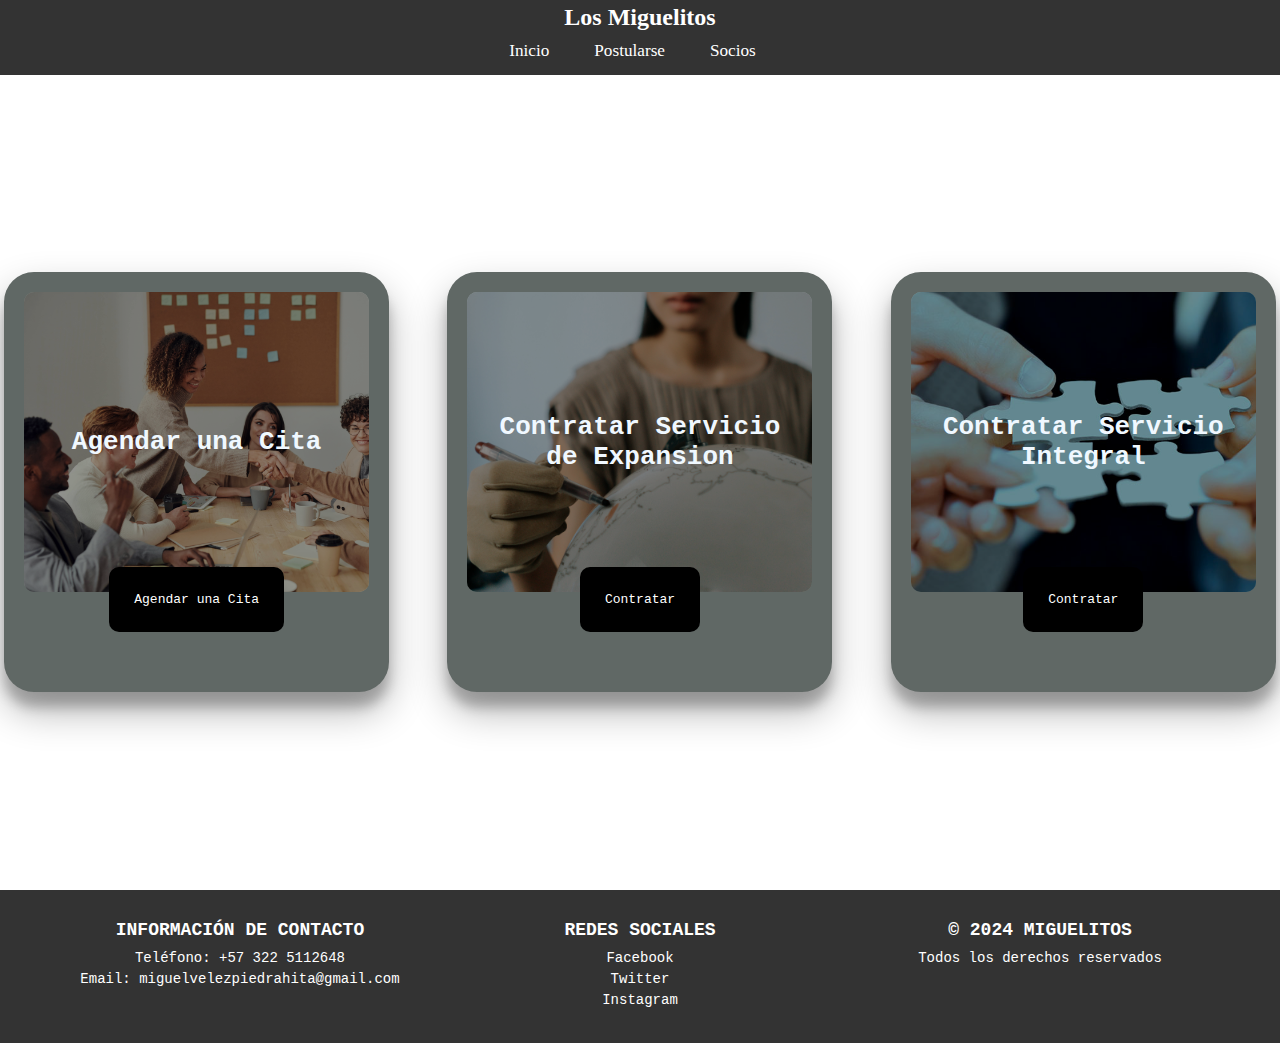
<file: empresas.html>
<!DOCTYPE html>
<html lang="es">

<head>
    <meta charset="UTF-8">
    <meta name="viewport" content="width=device-width, initial-scale=1.0">
    <title>Los Miguelitos</title>
    <link rel="stylesheet" href="empresas.css">
    <link rel="shortcut icon" href="imagenes/logo.png" type="image/x-icon">
</head>

<body>
    <header>
        <div class="seccion_paginas">
            <div class="logo">Los Miguelitos</div>
            <nav>
                <ul>
                    <li><a href="index.html">Inicio</a></li>
                    <li><a href="postularse.html">Postularse</a></li>
                    <li><a href="socios.html">Socios</a></li>
                </ul>
            </nav>
          </div>
    </header>
    <main>
        <section>
            <div class="Card">
                <div class="Cardimagen --CardCita">
                    <div class="oscuroCard">
                        <h1>Agendar una Cita</h1>
                    </div>
                </div>
                <a href="#pestanaInfo" class="CardBoton"> Agendar una Cita</a>
            </div>
            <div id="pestanaInfo">
                <div class="informacionFondo">
                    <div class="informacion  --AgendarCita">
                        <h2>Contactanos por whatsapp</h2>
                        <a href="wa.link/mfbibf">Link de Contacto</a>
                        <img src="imagenes/wa.link_mfbibf.png" alt="link de contacto">
                    </div>
                </div>
            </div>
        </section>
        <section>
            <div class="Card">
                <div class="Cardimagen  --CardExpansion">
                    <div class="oscuroCard">
                        <h1>Contratar Servicio de Expansion</h1>
                    </div>
                </div>
                <a href="#pestanaInfoExpansion" class="CardBoton">Contratar</a>
                <div id="pestanaInfoExpansion">
                    <div class="informacionFondo">
                        <div class="informacion">
                            <div class="form-container">
                                <h2>Contrata nuestro servicio de expansion</h2>
                                <form action="#" method="POST" class="form">
                                    <div class="form-group">
                                        <label for="nombre">Nombre</label>
                                        <input type="text" id="nombre" name="nombre" required>
                                    </div>
                        
                                    <div class="form-group">
                                        <label for="email">Correo Electrónico</label>
                                        <input type="email" id="email" name="email" required>
                                    </div>
                        
                                    <div class="form-group">
                                        <label for="mensaje">Mensaje</label>
                                        <textarea id="mensaje" name="mensaje" rows="4" required></textarea>
                                    </div>
                        
                                    <div class="form-group">
                                        <button type="submit">Enviar</button>
                                    </div>
                                </form>
                            </div>
                        </div>
                    </div>
                </div>
            </div>
        </section>
        <section>
            <div class="Card">
                <div class="Cardimagen  --CardIntegral">
                    <div class="oscuroCard">
                        <h1>Contratar Servicio Integral</h1>
                    </div>
                </div>
                <a href="#pestanaInfoIntegral" class="CardBoton">Contratar</a>
                <div id="pestanaInfoIntegral">
                    <div class="informacionFondo">
                        <div class="informacion  --ContratarIntegral">
                            <div class="form-container">
                                <h2>Contrata nuestro servicio integral</h2>
                                <form action="#" method="POST" class="form">
                                    <div class="form-group">
                                        <label for="nombre">Nombre</label>
                                        <input type="text" id="nombre" name="nombre" required>
                                    </div>
                        
                                    <div class="form-group">
                                        <label for="email">Correo Electrónico</label>
                                        <input type="email" id="email" name="email" required>
                                    </div>
                        
                                    <div class="form-group">
                                        <label for="mensaje">Mensaje</label>
                                        <textarea id="mensaje" name="mensaje" rows="4" required></textarea>
                                    </div>
                        
                                    <div class="form-group">
                                        <button type="submit">Enviar</button>
                                    </div>
                                </form>
                            </div>
                        </div>
                    </div>
                </div>
            </div>
        </section>
    </main>
    <footer>
        <div class="footer-container">
          <div class="footer-section">
              <h3>Información de Contacto</h3>
              <p>Teléfono: +57 322 5112648</p>
              <p>Email: miguelvelezpiedrahita@gmail.com</p>
          </div>
          <div class="footer-section">
              <h3>Redes Sociales</h3>
              <ul>
                  <li><a href="https://www.facebook.com" target="_blank">Facebook</a></li>
                  <li><a href="https://www.twitter.com" target="_blank">Twitter</a></li>
                  <li><a href="https://www.instagram.com" target="_blank">Instagram</a></li>
              </ul>
          </div>
          <div class="footer-section">
              <h3>&copy; 2024 Miguelitos</h3>
              <p>Todos los derechos reservados</p>
            </div>
      </footer>
</body>

</html>
</file>
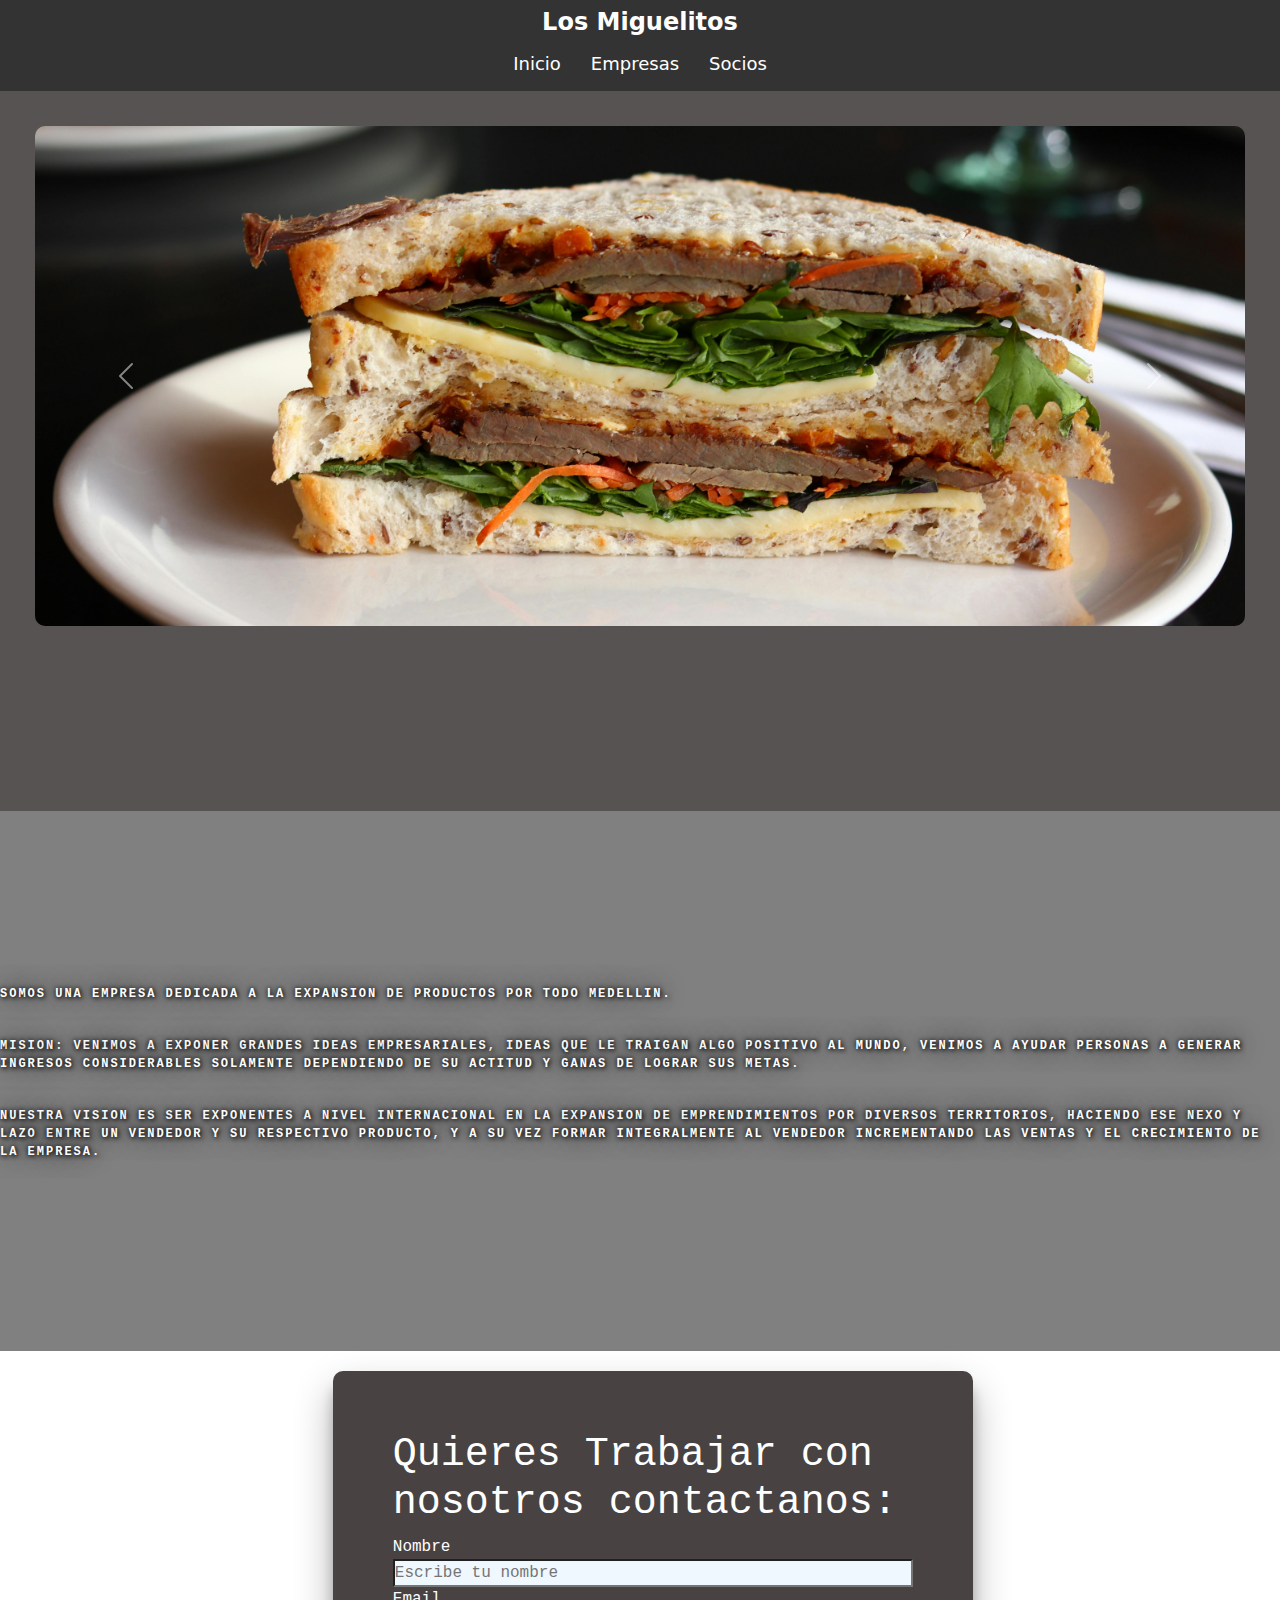
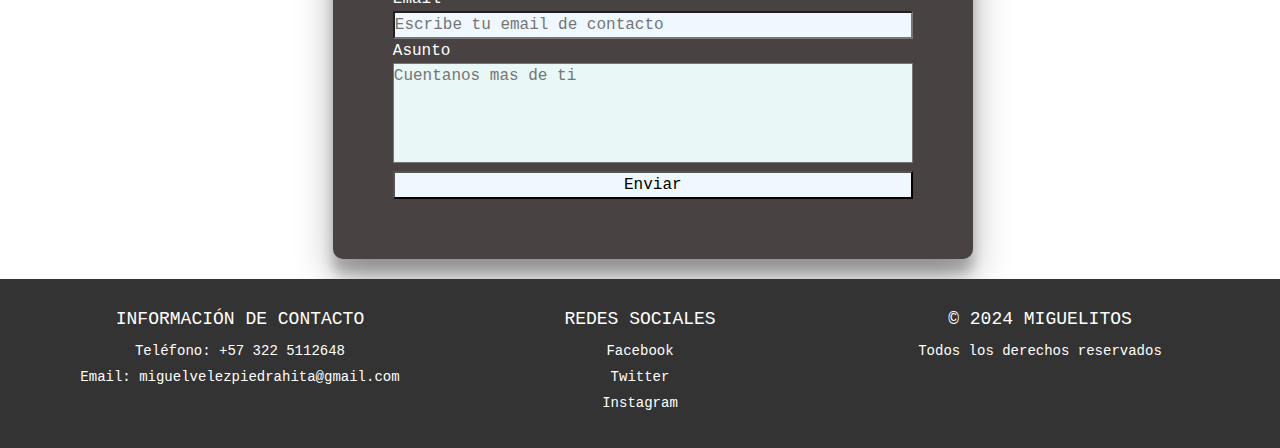
<file: postularse.html>
<!DOCTYPE html>
<html lang="en">
<head>
    <meta charset="UTF-8">
    <meta name="viewport" content="width=device-width, initial-scale=1.0">
    <title>Los Miguelitos</title>
    <link rel="stylesheet" href="postularse.css">
    <link rel="shortcut icon" href="imagenes/logo.png" type="image/x-icon">
    <link href="https://cdn.jsdelivr.net/npm/bootstrap@5.3.3/dist/css/bootstrap.min.css" rel="stylesheet" integrity="sha384-QWTKZyjpPEjISv5WaRU9OFeRpok6YctnYmDr5pNlyT2bRjXh0JMhjY6hW+ALEwIH" crossorigin="anonymous">
</head>
<body>
    <header>
        <div class="seccion_paginas">
          <div class="logo">Los Miguelitos</div>
          <nav>
              <ul>
                  <li><a href="index.html">Inicio</a></li>
                  <li><a href="empresas.html">Empresas</a></li>
                  <li><a href="socios.html">Socios</a></li>
              </ul>
          </nav>
        </div>
    </header>
    <main>
        <section class="section_campana">
            <div id="carouselExampleRide" class="carousel slide" data-bs-ride="true">
                <div class="carousel-inner">
                  <div class="carousel-item active">
                    <img src="imagenes/imagenPromocion1.jpg" class="d-block w-100  imagenPromocion" alt="...">
                  </div>
                  <div class="carousel-item">
                    <img src="imagenes/imagenPromocion2.jpg" class="d-block w-100  imagenPromocion" alt="...">
                  </div>
                  <div class="carousel-item">
                    <img src="imagenes/imagenPromocion3.jpg" class="d-block w-100  imagenPromocion" alt="...">
                  </div>
                </div>
                <button class="carousel-control-prev" type="button" data-bs-target="#carouselExampleRide" data-bs-slide="prev">
                  <span class="carousel-control-prev-icon" aria-hidden="true"></span>
                  <span class="visually-hidden">Previous</span>
                </button>
                <button class="carousel-control-next" type="button" data-bs-target="#carouselExampleRide" data-bs-slide="next">
                  <span class="carousel-control-next-icon" aria-hidden="true"></span>
                  <span class="visually-hidden">Next</span>
                </button>
              </div>
        </section>
        <section class="informacionNuestra">
          <div class="informacion--Camilo">
            <p>Somos una empresa dedicada a la expansion de productos por todo Medellin.</p>
            <br>
            <div class="lala"></div>
            <p>Mision: Venimos a exponer grandes ideas empresariales, ideas que le traigan algo positivo al mundo, venimos a ayudar personas a generar ingresos considerables solamente dependiendo de su actitud y ganas de lograr sus metas.</p>
            <br>
            <div class="lele"></div>
            <p>Nuestra vision es ser exponentes a nivel internacional en la expansion de emprendimientos por diversos territorios, haciendo ese nexo y lazo entre un vendedor y su respectivo producto, y a su vez formar integralmente al vendedor incrementando las ventas y el crecimiento de la empresa.</p>
          </div>
        </section>
        <section class="seccion_formulario">
            <form action="/ruta de formulario" method="post">
              <h1>Quieres Trabajar con nosotros contactanos:</h1>
                    <label for="name">Nombre</label>
                    <br>
                    <input type="text" id="Name" name="name" placeholder="Escribe tu nombre">
                    <label for="email">Email</label>
                    <br>
                    <input type="email" id="Name" name="email" placeholder="Escribe tu email de contacto">
                    <label for="subject">Asunto</label>
                    <br>
                    <textarea name="subject" id="subject" placeholder="Cuentanos mas de ti" r></textarea>
                <input class="submit_" type="submit" value="Enviar">
            </form>
        </section>
    </main>
    <footer>
      <div class="footer-container">
        <div class="footer-section">
            <h3>Información de Contacto</h3>
            <p>Teléfono: +57 322 5112648</p>
            <p>Email: miguelvelezpiedrahita@gmail.com</p>
        </div>
        <div class="footer-section">
            <h3>Redes Sociales</h3>
            <ul>
                <li><a href="https://www.facebook.com" target="_blank">Facebook</a></li>
                <li><a href="https://www.twitter.com" target="_blank">Twitter</a></li>
                <li><a href="https://www.instagram.com" target="_blank">Instagram</a></li>
            </ul>
        </div>
        <div class="footer-section">
            <h3>&copy; 2024 Miguelitos</h3>
            <p>Todos los derechos reservados</p>
          </div>
    </footer>
    <script src="https://cdn.jsdelivr.net/npm/@popperjs/core@2.11.8/dist/umd/popper.min.js" integrity="sha384-I7E8VVD/ismYTF4hNIPjVp/Zjvgyol6VFvRkX/vR+Vc4jQkC+hVqc2pM8ODewa9r" crossorigin="anonymous"></script>
    <script src="https://cdn.jsdelivr.net/npm/bootstrap@5.3.3/dist/js/bootstrap.min.js" integrity="sha384-0pUGZvbkm6XF6gxjEnlmuGrJXVbNuzT9qBBavbLwCsOGabYfZo0T0to5eqruptLy" crossorigin="anonymous"></script>
</body>
</html>
</file>
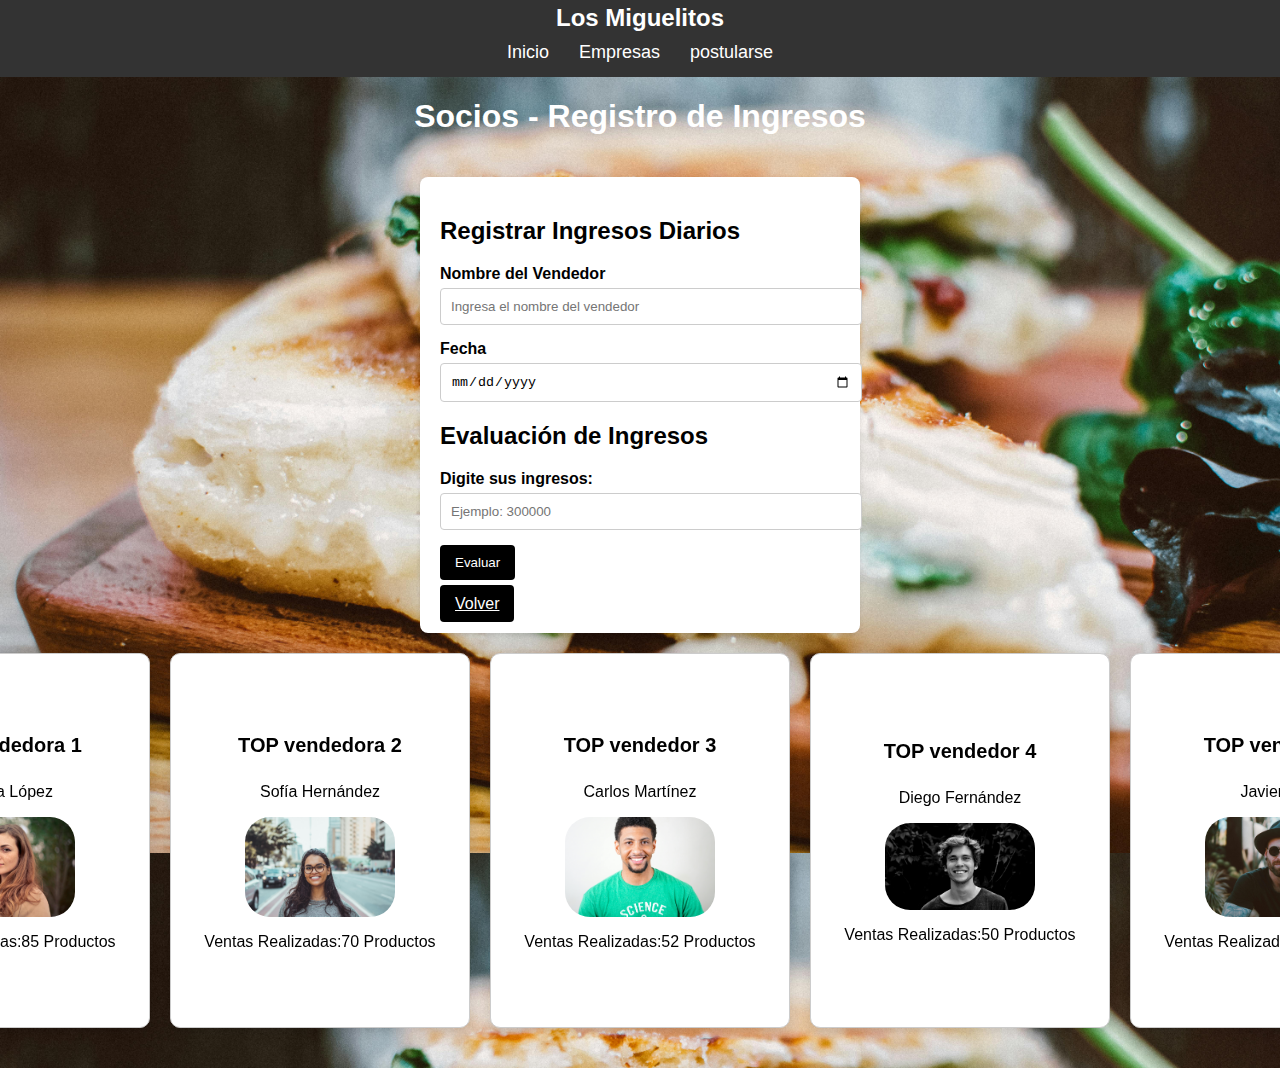
<file: socios.html>
<!DOCTYPE html>
<html lang="en">
<head>
    <meta charset="UTF-8">
    <meta name="viewport" content="width=device-width, initial-scale=1.0">
    <title>Los Miguelitos</title>
    <link rel="stylesheet" href="socios.css">
    <link rel="shortcut icon" href="imagenes/logo.png" type="image/x-icon">
</head>
<body>
    <header>
        <div class="seccion_paginas">
            <div class="logo">Los Miguelitos</div>
            <nav>
                <ul>
                    <li><a href="index.html">Inicio</a></li>
                    <li><a href="empresas.html">Empresas</a></li>
                    <li><a href="postularse.html">postularse</a></li>
                </ul>
            </nav>
          </div>
    </header>
    <h1>Socios - Registro de Ingresos</h1>
    <main>
        <form id="ingresosForm">
            <h2>Registrar Ingresos Diarios</h2>
            <div>
                <label for="vendedor">Nombre del Vendedor</label>
                <input type="text" id="vendedor" name="vendedor" placeholder="Ingresa el nombre del vendedor" required>
            </div>
            <div>
                <label for="fecha">Fecha</label>
                <input type="date" id="fecha" name="fecha" required>
            </div>
            <h2>Evaluación de Ingresos</h2>
            <div class="form-group">
                <label for="ingresos">Digite sus ingresos:</label>
                <input type="number" id="ingresos" placeholder="Ejemplo: 300000">
            </div>
            <button onclick="evaluarIngresos()">Evaluar</button>
            <div id="resultado"></div>
            <a href="index.html">Volver</a>
        </form>
    <section class="cartas">
        <div class="card-container">
            <div class="card">
                <div class="card-front">
                    <h3>TOP vendedora 1</h3>
                    <p>Mariana López</p>
                    <img src="imagenes/TopVendedor1.jpg" alt="">
                    <p>Ventas Realizadas:85 Productos</p>
                </div>
                <div class="card-back">
                    <p>Mariana es una apasionada de la fotografía y la naturaleza. Le encanta explorar parques y paisajes al aire libre con su cámara en mano, buscando siempre capturar la esencia de los momentos. También disfruta de leer novelas de ciencia ficción en sus ratos libres.</p>
                </div>
            </div>
        </div>
        <div class="card-container">
            <div class="card">
                <div class="card-front">
                    <h3>TOP vendedora 2</h3>
                    <p>Sofía Hernández</p>
                    <img src="imagenes/TopVendedor2.jpg" alt="">
                    <p>Ventas Realizadas:70 Productos</p>
                </div>
                <div class="card-back">
                    <p>Sofía tiene un amor especial por la música y el baile. Le gusta asistir a conciertos en vivo y aprender coreografías de sus canciones favoritas. Además, es fanática de experimentar con recetas de repostería y crear postres únicos para sus amigos y familia.</p>
                </div>
            </div>
        </div>
        <div class="card-container">
            <div class="card">
                <div class="card-front">
                    <h3>TOP vendedor 3</h3>
                    <p>Carlos Martínez</p>
                    <img src="imagenes/TopVendedor3.jpg" alt="">
                    <p>Ventas Realizadas:52 Productos</p>
                </div>
                <div class="card-back">
                    <p>Carlos es un amante del fútbol y los deportes al aire libre. Le gusta jugar partidos con sus amigos los fines de semana y seguir las ligas internacionales desde casa. Además, disfruta coleccionar camisetas de equipos de todo el mundo.</p>
                </div>
            </div>
        </div>
        <div class="card-container">
            <div class="card">
                <div class="card-front">
                    <h3>TOP vendedor 4</h3>
                    <p>Diego Fernández</p>
                    <img src="imagenes/TopVendedor4.jpg" alt="">
                    <p>Ventas Realizadas:50 Productos</p>
                </div>
                <div class="card-back">
                    <p>Diego es un apasionado de la tecnología y los videojuegos. Pasa su tiempo libre probando nuevos juegos y mejorando su configuración de PC. También le encanta aprender sobre inteligencia artificial y desarrollar pequeños proyectos tecnológicos.</p>
                </div>
            </div>
        </div>
        <div class="card-container">
            <div class="card">
                <div class="card-front">
                    <h3>TOP vendedor 5</h3>
                    <p>Javier Ruiz</p>
                    <img src="imagenes/TopVendedor5.jpg" alt="">
                    <p>Ventas Realizadas:43 Productos</p>
                </div>
                <div class="card-back">
                    <p>Javier tiene un gran interés en la música y la guitarra. Suele componer canciones en su tiempo libre y tocar con amigos en reuniones informales. Además, es aficionado al senderismo y disfruta explorar nuevas rutas en la montaña.</p>
                </div>
            </div>
        </div>
    </section>
    <script>
  
        // Función para evaluar los ingresos
        function evaluarIngresos() {
            // Obtener el valor ingresado
            const ingresos = parseFloat(document.getElementById("ingresos").value);
            const resultado = document.getElementById("resultado");

            // Validar y asignar el número correspondiente
            if (ingresos >= 0 && ingresos <= 100000) {
                resultado.textContent = "El número asignado es: top 5";
            } else if (ingresos >= 100001 && ingresos <= 200000) {
                resultado.textContent = "El número asignado es: top 4";
            } else if (ingresos >= 200001 && ingresos <= 300000) {
                resultado.textContent = "El número asignado es: top 3";
            } else if (ingresos >= 300001 && ingresos <= 400000) {
                resultado.textContent = "El número asignado es: top 2";
            } else if (ingresos >= 400001 && ingresos <= 500000) {
                resultado.textContent = "El número asignado es: top 1";
            } else {
                resultado.textContent = "El ingreso ingresado está fuera del rango permitido.";
            }
        }
        document.getElementById("ingresosForm").addEventListener("submit", function(event) {
            event.preventDefault();
            const vendedor = document.getElementById("vendedor").value;
            const fecha = document.getElementById("fecha").value;
            const ingresos = document.getElementById("ingresos").value;

            alert(`Ingreso registrado:\nVendedor: ${vendedor}\nFecha: ${fecha}\nMonto: $${ingresos}`);
        });
    </script>
</body>
</html>

</body>
</html>
</file>
<file: empresas.css>
*{
    margin: 0;
    padding: 0;
    box-sizing: border-box;
}

header{
    background-color: #333; /* Fondo oscuro para el header */
    padding: 4px;
    display: flex;
    justify-content: center; /* Centrar horizontalmente el contenido */
    align-items: center;
}

.logo {
    color: white;
    font-size: 24px;
    font-weight: bold;
}

nav ul {
    list-style: none; /* Quitar los puntos de las listas */
    padding: 0;
    margin: 0;
    display: flex;
}

nav ul li a {
    text-decoration: none; /* Quitar subrayado de los links */
    color: white; /* Color de los enlaces */
    font-size: 18px;
    padding: 10px 15px;
    display: block; /* Para que el área clickeable sea toda la caja */
    border-radius: 5px; /* Bordes redondeados */
    transition: background-color 0.3s ease; /* Transición para hover */
}

/* Hover sobre los enlaces */
nav ul li a:hover {
    background-color: #575757; /* Fondo oscuro al pasar el ratón */
}

/* Estilo responsive (pantallas pequeñas) */
.logo {
    display: flex;
    justify-content: center;
}

.seccion_paginas a{
    font-size: 17.2px;
    padding-right: 30px;
}


main{
    display: flex;
    height: 90.5vh;
    width: 100%;
    justify-content: space-around;
    align-items: center;
    gap: 50px;
    font-family: monospace;
}

.Card{
    background-color: rgb(96, 104, 101);
    width: 385px;
    height: 420px;
    border-radius: 30px;
    text-align: center;
    padding: 20px;
    box-shadow: rgba(0, 0, 0, 0.3) 0px 19px 38px, rgba(0, 0, 0, 0.22) 0px 15px 12px;
}

.Cardimagen{
    color: aliceblue;
    height: 300px;
    width: auto;
    border-radius: 10px;
}

.oscuroCard{
    background-color: rgba(0, 0, 0, 0.416);
    width: 100%;
    height: 100%;
    display: flex;
    justify-content: center;
    align-items: center;
    border-radius: 10px;
    padding: 20px;
}

.--CardCita{
  background-image: url(imagenes/AgendarEmpresa.jpg);
  background-size: cover;
}

.--CardExpansion{
 background-image: url(imagenes/expansionEmpresas.jpg);
 background-size: cover;
 background-position: bottom;
}

.--CardIntegral{
    background-image: url(imagenes/servicioIntegral.jpg);
    background-size: cover;
    background-position: center;
}

.CardBoton{
    background-color: black;
    color: white;
    margin: 50px 0 200px 0;
    padding: 25px;
    border-radius: 10px;
    cursor: pointer;
    font-family: monospace;
    text-decoration: none;
}

.form-container {
    background-color: white;
    padding: 30px;
    border-radius: 8px;
    box-shadow: 0 4px 10px rgba(0, 0, 0, 0.1);
    width: 100%;
    max-width: 400px;
}

.--ContratarIntegral h2 {
    text-align: center;
    font-size: 20px;
    color: #333;
    margin-bottom: 20px;
}

/* Estilo para cada grupo de formulario */
.form-group {
    margin-bottom: 20px;
}

.informacion label {
    display: block;
    font-size: 14px;
    font-weight: bold;
    color: #333;
    margin-bottom: 5px;
}

/* Estilo de los campos de texto */
.informacion input, textarea {
    width: 100%;
    padding: 10px;
    border: 1px solid #ccc;
    border-radius: 4px;
    font-size: 14px;
    color: #333;
    background-color: #fafafa;
}

.informacion input:focus, textarea:focus {
    border-color: #5cb85c;
    outline: none;
}

.informacion textarea {
    resize: vertical;
}

/* Estilo del botón */
.informacion button {
    width: 100%;
    padding: 12px;
    border: none;
    background-color: black;
    color: white;
    font-size: 16px;
    border-radius: 4px;
    cursor: pointer;
}



.informacion{
    position: absolute;
    background-color: white;
    height: 650px;
    width: 1000px;
    top: 10%;
    right: 20%;
    border-radius: 10px;
    display: none;
    font-size: 20px;
}

.informacion a{
    color: rgb(139, 114, 114);
    text-decoration: none;
}

.informacion a:hover{
    color: black;
}

.informacionFondo{
    background-color: rgba(0, 0, 0, 0.392);
    position: absolute;
    height: 105vh;
    width: 100vw;
    top: 0%;
    right: 0%;
    display: none;
}


footer {
    background-color: #333;
    color: white;
    padding: 20px 0;
    text-align: center;
    font-family: monospace;
}

.footer-container {
    display: flex;
    justify-content: space-around;
    flex-wrap: wrap;
    max-width: 1200px;
    margin: 0 auto;
}

.footer-section {
    flex: 1;
    margin: 10px;
    min-width: 250px;
}

.footer-section h3 {
    font-size: 18px;
    margin-bottom: 10px;
    text-transform: uppercase;
}

.footer-section p,
.footer-section ul {
    font-size: 14px;
    margin: 5px 0;
}

.footer-section ul {
    list-style: none;
    padding: 0;
}

.footer-section ul li {
    margin: 5px 0;
}

.footer-section a {
    color: #fff;
    text-decoration: none;
    transition: color 0.3s;
}

.footer-section a:hover {
    color: #00bcd4;
}

footer p {
    font-size: 12px;
    margin-top: 10px;
}

#pestanaInfo:target{
    .informacion{
        display:flex;
        flex-direction: column;
        align-items: center;
        justify-content: center;
    }
    .informacionFondo{
        display:block;
    }
}

#pestanaInfoIntegral:target{
    .informacion{
        display:flex;
        flex-direction: column;
        align-items: center;
        justify-content: center;
    }
    .informacionFondo{
        display:block;
    }
}

#pestanaInfoExpansion:target{
    .informacion{
        display:flex;
        flex-direction: column;
        align-items: center;
        justify-content: center;
    }
    .informacionFondo{
        display:block;
    }
}

@media (max-width: 600px) {
    main{
        display: flex;
        flex-direction: column;
        align-items: center;
        height: 16  00px;
    }
}
</file>
<file: postularse.css>
*{
    margin: 0;
    padding: 0;
    box-sizing: border-box;
}
body {
    margin: 0;
    font-family: Arial, sans-serif;
    background-color: #f4f4f4; /* Fondo claro */
}

header{
    background-color: #333; /* Fondo oscuro para el header */
    padding: 4px;
    display: flex;
    justify-content: center; /* Centrar horizontalmente el contenido */
    align-items: center;
}

.logo {
    color: white;
    font-size: 24px;
    font-weight: bold;
    display: flex;
    justify-content: center;
}

nav ul {
    list-style: none; /* Quitar los puntos de las listas */
    padding: 0;
    margin: 0;
    display: flex;
}

nav ul li a {
    text-decoration: none; /* Quitar subrayado de los links */
    color: white; /* Color de los enlaces */
    font-size: 18px;
    padding: 10px 15px;
    display: block; /* Para que el área clickeable sea toda la caja */
    border-radius: 5px; /* Bordes redondeados */
    transition: background-color 0.3s ease; /* Transición para hover */
}

/* Hover sobre los enlaces */
nav ul li a:hover {
    background-color: #575757; /* Fondo oscuro al pasar el ratón */
}

/* Estilo responsive (pantallas pequeñas) */


main{
    font-family: monospace;
}

div{
    display: block;
}

input{
    width: 100%;
    background-color: aliceblue;
}

.section_campana{
    background-color: rgb(88, 83, 83);
    width: 100%;
    height: 80vh;
    padding: 35px;
}

.informacionNuestra{
    width: 100%;
    height: 60vh;
    display: block;
    justify-content: center;
    align-items: center;
    gap: 50px;
}

.informacion{
    background-color: rgb(80, 80, 157);
    width: 40%;
    height: 300px;
    border-radius: 10px;
    box-shadow: rgba(0, 0, 0, 0.3) 0px 19px 38px, rgba(0, 0, 0, 0.22) 0px 15px 12px;
}

.seccion_formulario{
    margin: 20px 26%;
    background-color: rgb(72, 66, 66);
    width: 50%;
    height: 90%;
    padding: 60px;
    border-radius: 10px;
    box-shadow: rgba(0, 0, 0, 0.3) 0px 19px 38px, rgba(0, 0, 0, 0.22) 0px 15px 12px;
    color: white;
    border: none;
}

.seccion_formulario textarea{
    width: 100%;
    height: 100px;
    resize: none;
    background-color: rgb(233, 247, 247);
}


.imagenPromocion{
    max-width: 100%;
    max-height: 500px;
    object-fit: cover;
    border-radius: 10px;
}


footer {
    background-color: #333;
    color: white;
    padding: 20px 0;
    text-align: center;
    font-family: monospace;
}

.footer-container {
    display: flex;
    justify-content: space-around;
    flex-wrap: wrap;
    max-width: 1200px;
    margin: 0 auto;
}

.footer-section {
    flex: 1;
    margin: 10px;
    min-width: 250px;
}

.footer-section h3 {
    font-size: 18px;
    margin-bottom: 10px;
    text-transform: uppercase;
}

.footer-section p,
.footer-section ul {
    font-size: 14px;
    margin: 5px 0;
}

.footer-section ul {
    list-style: none;
    padding: 0;
}

.footer-section ul li {
    margin: 5px 0;
}

.footer-section a {
    color: #fff;
    text-decoration: none;
    transition: color 0.3s;
}

.footer-section a:hover {
    color: #00bcd4;
}

footer p {
    font-size: 12px;
    margin-top: 10px;
}
.informacionNuestra {
    color: white; /* Letra blanca */
    font-size: 12px; /* Tamaño grande y legible */
    font-weight: bold; /* Peso de la fuente */
    text-transform: uppercase; /* Texto en mayúsculas para mayor impacto */
    letter-spacing: 2px; /* Espaciado entre letras */
    text-shadow: 
        2px 2px 4px rgba(0, 0, 0, 0.5), /* Sombra suave detrás del texto */
        0 0 25px black, /* Resplandor azul alrededor */
        0 0 5px black; /* Resplandor más sutil */
    animation: glowAnimation 1.5s ease-in-out infinite alternate;
    display: flex;
    justify-content: center;
    background-color: gray;
    margin: 0 0 20px 0;
}
</file>
<file: socios.css>
body {
    font-family: Arial, sans-serif;
    margin: 0;
    padding: 0;
    background-image: url(imagenes/imagenPromocion3.jpg);
    background-size: contain;
}
header{
    background-color: #333; /* Fondo oscuro para el header */
    padding: 4px;
    display: flex;
    justify-content: center; /* Centrar horizontalmente el contenido */
    align-items: center;
}

.logo {
    color: white;
    font-size: 24px;
    font-weight: bold;
}

nav ul {
    list-style: none; /* Quitar los puntos de las listas */
    padding: 0;
    margin: 0;
    display: flex;
}

nav ul li a {
    text-decoration: none; /* Quitar subrayado de los links */
    color: white; /* Color de los enlaces */
    font-size: 18px;
    padding: 10px 15px;
    display: block; /* Para que el área clickeable sea toda la caja */
    border-radius: 5px; /* Bordes redondeados */
    transition: background-color 0.3s ease; /* Transición para hover */
}

/* Hover sobre los enlaces */
nav ul li a:hover {
    background-color: #575757; /* Fondo oscuro al pasar el ratón */
}

/* Estilo responsive (pantallas pequeñas) */
.logo {
    display: flex;
    justify-content: center;
}
h1 {
    display: flex;
    justify-content: center;
}
main {
    padding: 20px;
}
form {
    background: white;
    padding: 20px;
    border-radius: 8px;
    box-shadow: 0 2px 5px rgba(0, 0, 0, 0.1);
    max-width: 400px;
    margin: 0 auto;
}
form div {
    margin-bottom: 15px;
}
form label {
    display: block;
    font-weight: bold;
    margin-bottom: 5px;
}
form input[type="text"],
form input[type="number"],
form input[type="date"] {
    width: 100%;
    padding: 10px;
    border: 1px solid #ccc;
    border-radius: 4px;
}
form button {
    background-color: black;
    color: white;
    border: none;
    padding: 10px 15px;
    border-radius: 4px;
    cursor: pointer;
}
form button:hover {
    background-color: #0056b3;
}
form a {
    background-color: black;
    color: white;
    border: none;
    padding: 10px 15px;
    border-radius: 4px;
    cursor: pointer;
    
}

.card-container {
    perspective: 1000px;
}

/* Estilo de la card */
.card {
    width: 300px;
    height: 375px;
    transform-style: preserve-3d;
    transition: transform 0.6s;
    position: relative;
}

.card:hover {
    transform: rotateY(180deg);
}

.card-front, .card-back {
    position: absolute;
    width: 100%;
    height: 100%;
    backface-visibility: hidden; 
    display: flex;
    justify-content: center;
    align-items: center;
    flex-direction: column;
    padding: 20px;
    box-sizing: border-box;
    border-radius: 10px;
    text-align: center;  
}

.card-front {
    background-color: #fff;
    border: 1px solid #ccc;
    box-shadow: 0 4px 10px rgba(0, 0, 0, 0.1);
}

.card-front img{
    object-fit: cover;
    width: 150px;
    border-radius: 25px;
}

.card-front h3 {
    font-size: 20px;
    margin-bottom: 10px;
}

.card-front p {
    font-size: 16px;
}

.card-back {
    background-color: #f7f7f7;
    transform: rotateY(180deg);
    border: 1px solid #ccc;
    box-shadow: 0 4px 10px rgba(0, 0, 0, 0.1);
}

.card-back h3 {
    font-size: 20px;
    margin-bottom: 10px;
}

.card-back p {
    font-size: 16px;
}

.cartas {
    display: flex;
    flex-direction: row;
    align-items: center;
    justify-content: center;
    gap: 20px;
    margin: 20px;
}

@media (max-width: 768px) {
    .cartas{
        display: flex;
        flex-direction: column;
        align-items: center;
    }
}

h1{
    color: white;
}
</file>
